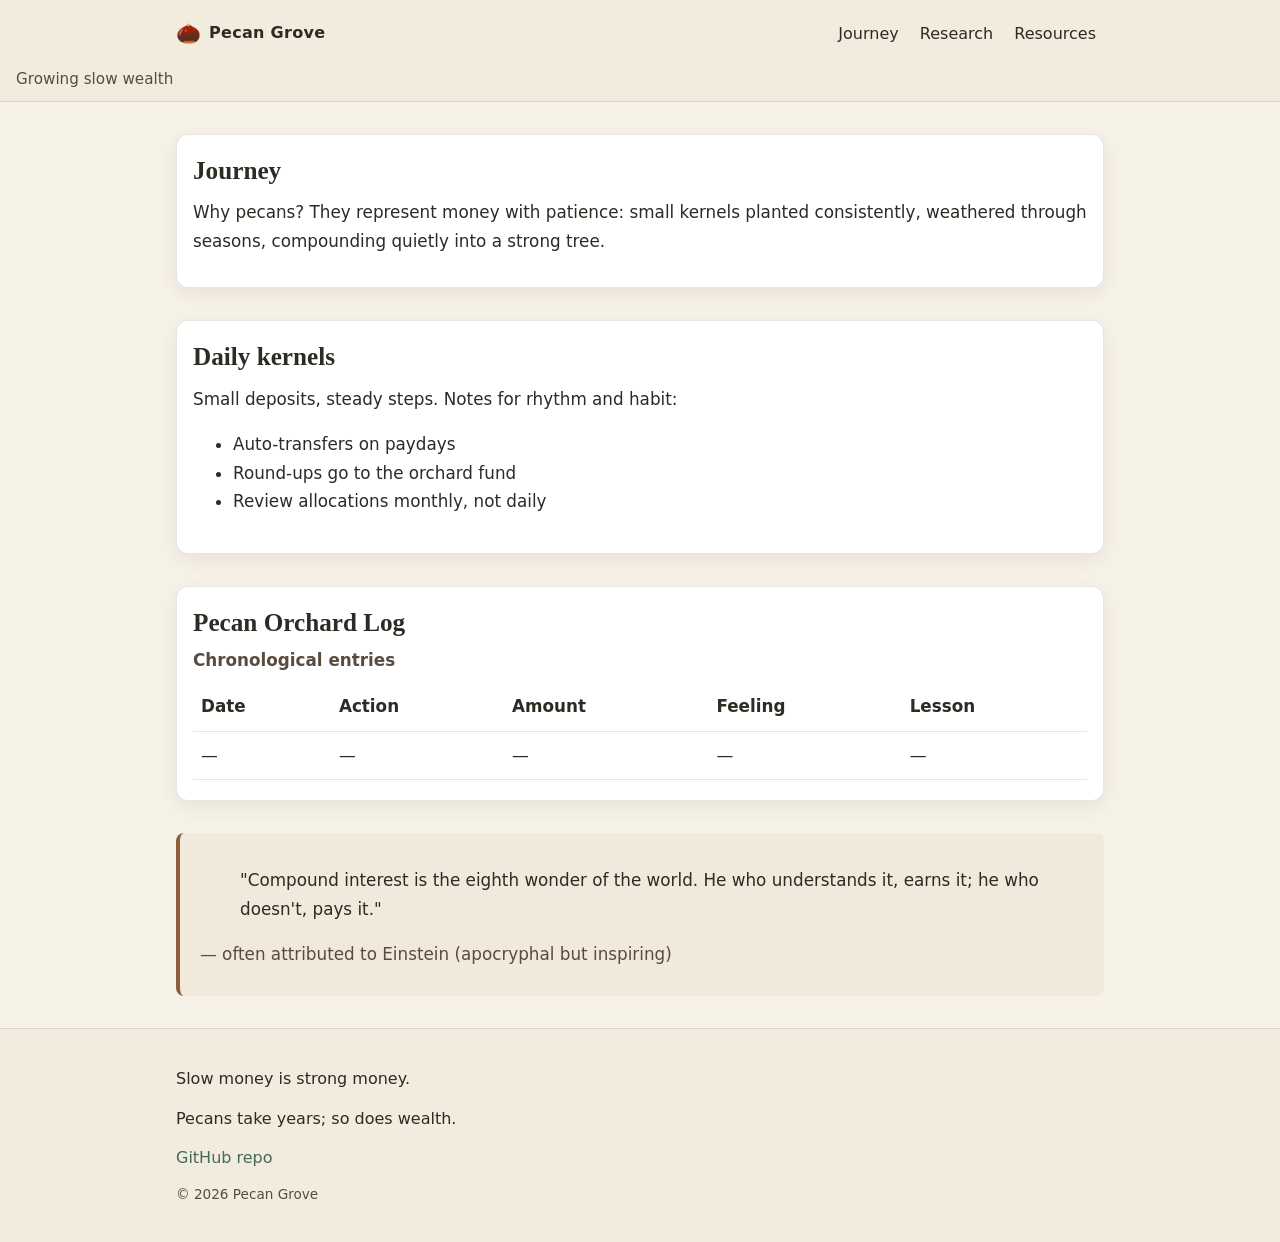
<file: src/pages/journey.html>
<!doctype html>
<html lang="en">
<head>
  <meta charset="utf-8">
  <meta name="viewport" content="width=device-width, initial-scale=1">
  <meta name="description" content="Pecan Grove — Journey: daily kernels and orchard log.">
  <meta name="theme-color" content="#8b5e3c">
  <title>Journey — Pecan Grove</title>
  <link rel="icon" href="../favicon.ico">
  <link rel="stylesheet" href="../styles/main.css">
</head>
<body class="bg-parchment text-brown-900">
  <header class="site-header">
    <div class="container flex items-center justify-between py-4">
      <a class="brand flex items-center gap-2" href="../index.html" aria-label="Go to homepage">
        <span class="logo" aria-hidden="true">🌰</span>
        <span class="brand-title">Pecan Grove</span>
      </a>
      <nav class="site-nav" aria-label="Primary">
        <a href="journey.html" aria-current="page">Journey</a>
        <a href="research.html">Research</a>
        <a href="resources.html">Resources</a>
      </nav>
    </div>
    <p class="container tagline text-brown-700">Growing slow wealth</p>
  </header>

  <main class="container prose py-8">
    <section class="card">
      <h1 class="mt-0">Journey</h1>
      <p>Why pecans? They represent money with patience: small kernels planted consistently, weathered through seasons, compounding quietly into a strong tree.</p>
    </section>

    <section class="card mt-8">
      <h2 class="mt-0">Daily kernels</h2>
      <p>Small deposits, steady steps. Notes for rhythm and habit:</p>
      <ul>
        <li>Auto-transfers on paydays</li>
        <li>Round-ups go to the orchard fund</li>
        <li>Review allocations monthly, not daily</li>
      </ul>
    </section>

    <section class="card mt-8">
      <h2 class="mt-0">Pecan Orchard Log</h2>
      <table class="table">
        <caption>Chronological entries</caption>
        <thead>
          <tr>
            <th scope="col">Date</th>
            <th scope="col">Action</th>
            <th scope="col">Amount</th>
            <th scope="col">Feeling</th>
            <th scope="col">Lesson</th>
          </tr>
        </thead>
        <tbody>
          <tr>
            <td>—</td>
            <td>—</td>
            <td>—</td>
            <td>—</td>
            <td>—</td>
          </tr>
        </tbody>
      </table>
    </section>

    <section class="callout mt-8">
      <blockquote>
        "Compound interest is the eighth wonder of the world. He who understands it, earns it; he who doesn't, pays it."
      </blockquote>
      <p class="text-brown-700">— often attributed to Einstein (apocryphal but inspiring)</p>
    </section>
  </main>

  <footer class="site-footer">
    <div class="container py-6">
      <p class="mb-2">Slow money is strong money.</p>
      <p class="mb-2">Pecans take years; so does wealth.</p>
      <p>
        <a href="https://github.com/yourname/pecan-grove" target="_blank" rel="noopener noreferrer">GitHub repo</a>
      </p>
      <p class="fineprint">© <span id="year"></span> Pecan Grove</p>
    </div>
  </footer>

  <script>
    (function(){
      var el = document.getElementById('year');
      if (el) el.textContent = new Date().getFullYear();
    })();
  </script>
</body>
</html>
</file>
<file: src/styles/main.css>
/* Pecan Grove — cozy natural styling */
:root {
  --parchment: #f7f2e7;
  --parchment-2: #f2ecdf;
  --brown-900: #2e2a24;
  --brown-700: #5a4b3f;
  --pecan: #8b5e3c;
  --pecan-dark: #6d4529;
  --green: #466a57;
  --green-muted: #6b8f71;
  --shadow: 0 6px 20px rgba(46, 42, 36, 0.08);
  --border: rgba(46, 42, 36, 0.12);
}

/* Global */
html { box-sizing: border-box; }
*, *::before, *::after { box-sizing: inherit; }

body {
  margin: 0;
  background: var(--parchment);
  color: var(--brown-900);
  font-family: ui-sans-serif, system-ui, -apple-system, "Segoe UI", Roboto, "Helvetica Neue", Arial, "Noto Sans", "Apple Color Emoji", "Segoe UI Emoji";
  line-height: 1.7;
  text-rendering: optimizeLegibility;
}

h1, h2, h3, h4, h5 {
  font-family: Georgia, "Times New Roman", Times, serif;
  color: var(--brown-900);
  line-height: 1.25;
  margin-top: 1.25rem;
  margin-bottom: 0.5rem;
}

p { margin: 0.75rem 0; }

img { max-width: 100%; height: auto; }

a { color: var(--green); text-decoration: none; border-bottom: 1px dotted transparent; }
a:hover { border-color: var(--green-muted); }

/* Layout */
.container { max-width: 960px; margin: 0 auto; padding-left: 1rem; padding-right: 1rem; }
.prose { font-size: 1.05rem; }

/* Utilities (Tailwind-like) */
.bg-parchment { background: var(--parchment); }
.text-brown-900 { color: var(--brown-900); }
.text-brown-700 { color: var(--brown-700); }
.text-green-700 { color: var(--green); }
.text-pecan { color: var(--pecan); }
.mt-0 { margin-top: 0; }
.mt-4 { margin-top: 1rem; }
.mt-6 { margin-top: 1.5rem; }
.mt-8 { margin-top: 2rem; }
.mb-2 { margin-bottom: 0.5rem; }
.py-4 { padding-top: 1rem; padding-bottom: 1rem; }
.py-6 { padding-top: 1.5rem; padding-bottom: 1.5rem; }
.py-8 { padding-top: 2rem; padding-bottom: 2rem; }
.flex { display: flex; }
.items-center { align-items: center; }
.justify-between { justify-content: space-between; }
.gap-2 { gap: 0.5rem; }
.gap-4 { gap: 1rem; }
.rounded-lg { border-radius: 0.75rem; }
.shadow-soft { box-shadow: var(--shadow); }
.border { border: 1px solid var(--border); }

/* Components */
.site-header { background: var(--parchment-2); border-bottom: 1px solid var(--border); }
.brand { font-weight: 700; color: var(--brown-900); }
.brand .logo { font-size: 1.25rem; }
.brand .brand-title { letter-spacing: 0.3px; }
.tagline { font-size: 0.95rem; margin: 0 0 0.5rem; }

.site-nav a { color: var(--brown-900); padding: 0.25rem 0.5rem; border-radius: 0.375rem; }
.site-nav a:hover { background: rgba(107, 143, 113, 0.12); }

.card {
  background: #fff;
  border: 1px solid var(--border);
  border-radius: 0.75rem;
  padding: 1.25rem 1rem;
  box-shadow: var(--shadow);
}

.link-list { list-style: none; padding-left: 0; margin: 0.5rem 0 0; }
.link-list li { margin: 0.4rem 0; }
.link-list .link { font-weight: 600; }

.callout {
  background: rgba(139, 94, 60, 0.06);
  border-left: 4px solid var(--pecan);
  padding: 1rem 1rem 1rem 1.25rem;
  border-radius: 0.5rem;
}

.site-footer { border-top: 1px solid var(--border); background: var(--parchment-2); }
.site-footer .fineprint { color: var(--brown-700); font-size: 0.85rem; }

/* Accents */
.leaf { color: var(--green); }
.pecan { color: var(--pecan); }
.ascii-leaves {
  color: var(--green-muted);
  font-family: ui-monospace, SFMono-Regular, Menlo, Monaco, Consolas, "Liberation Mono", "Courier New", monospace;
  font-size: 0.9rem;
  line-height: 1.2;
  margin: 0.75rem 0 0;
}

/* Tables */
.table { width: 100%; border-collapse: collapse; }
.table th, .table td { padding: 0.6rem 0.5rem; text-align: left; border-bottom: 1px solid var(--border); }
.table th { font-weight: 700; color: var(--brown-900); }
.table caption { text-align: left; margin-bottom: 0.5rem; font-weight: 600; color: var(--brown-700); }

/* Book pages */
.book-page {
  background: var(--parchment-2);
  border: 1px solid var(--border);
  border-radius: 0.75rem;
  box-shadow: var(--shadow);
  height: 100%;
  aspect-ratio: 3 / 4; /* flash-card portrait ratio */
  overflow: auto; /* scroll long text within the page */
}

/* Cinematic overlay layout */
:root { --book-controls-h: 72px; }
.book-overlay {
  background:
    radial-gradient(1200px 600px at 50% -10%, rgba(0,0,0,0.08), transparent 60%),
    var(--parchment);
}
.book-stage {
  position: absolute;
  top: 0;
  left: 0;
  right: 0;
  bottom: var(--book-controls-h);
  display: flex;
  align-items: flex-start; /* flush to top */
  justify-content: center;
  gap: 2rem;
  padding: 1rem 1.5rem 0 1.5rem;
}
.book-controls {
  position: absolute;
  left: 0;
  right: 0;
  bottom: 0;
  height: var(--book-controls-h);
  display: flex;
  align-items: center;
  justify-content: space-between;
  padding: 0 1rem;
  background: rgba(242, 236, 223, 0.9); /* parchment with slight translucency */
  border-top: 1px solid var(--border);
  backdrop-filter: blur(2px);
}

/* Responsive: stack pages on small screens */
@media (max-width: 900px) {
  .book-stage {
    flex-direction: column;
    align-items: center;
    gap: 1rem;
    padding-top: 0.5rem;
  }
  .book-page {
    height: calc((100% - 1rem) / 2);
  }
}
</file>
